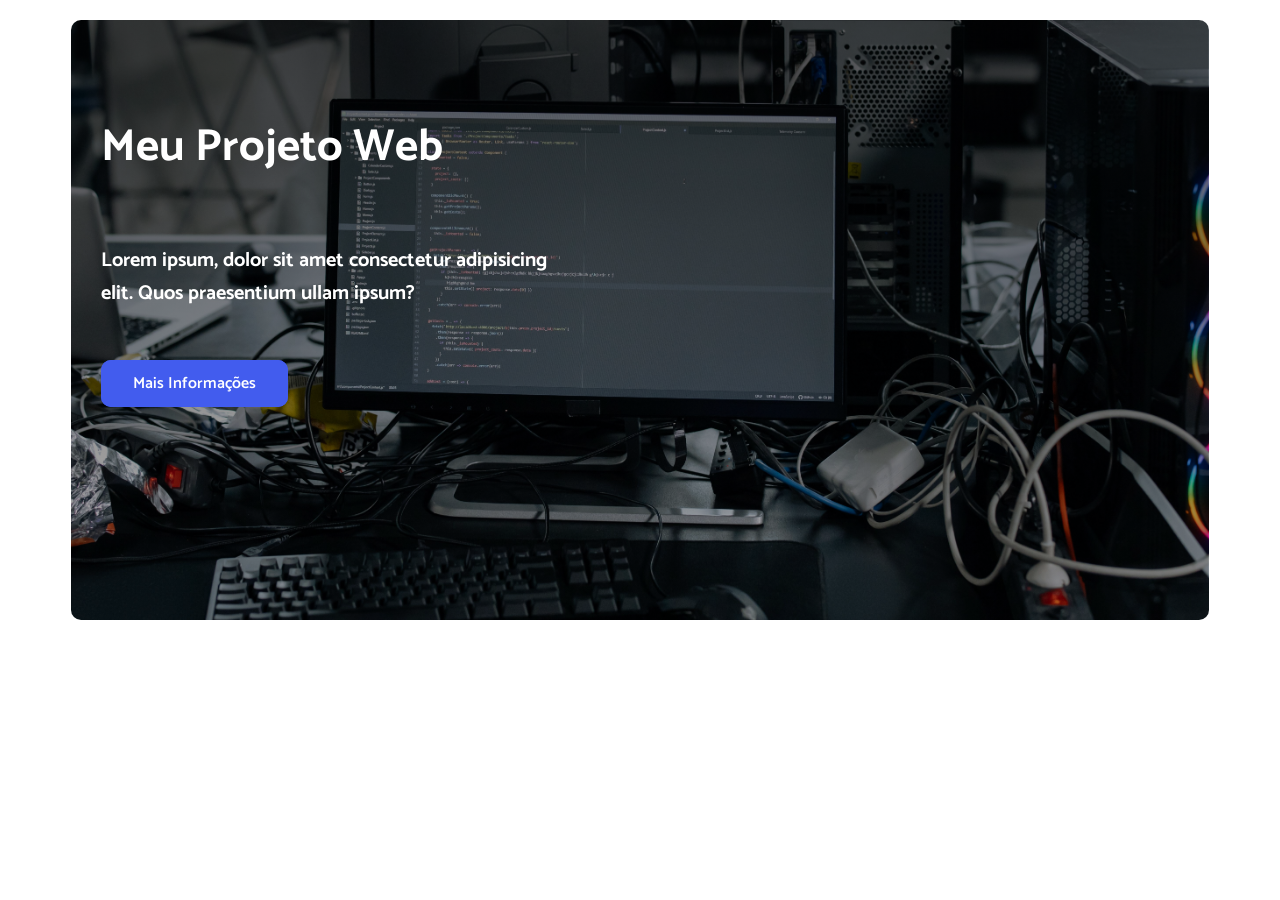
<file: hands-on-01/Assets/index.html>
<!DOCTYPE html>
<html lang="pt-br">
<head>
    <meta charset="UTF-8">
    <meta name="viewport" content="width=device-width, initial-scale=1.0">
    <title>Projeto Nano 03</title>
    <link rel="stylesheet" href="./css/styles.css">
</head>
<body>
    <div>
        <h2>Meu Projeto Web</h2>
        <p>Lorem ipsum, dolor sit amet consectetur adipisicing elit. Quos praesentium ullam ipsum?</p>
        <a href="https://github.com/felipedSlavic" target="_blank">Mais Informações</a>
    </div>
    
</body>
</html>
</file>
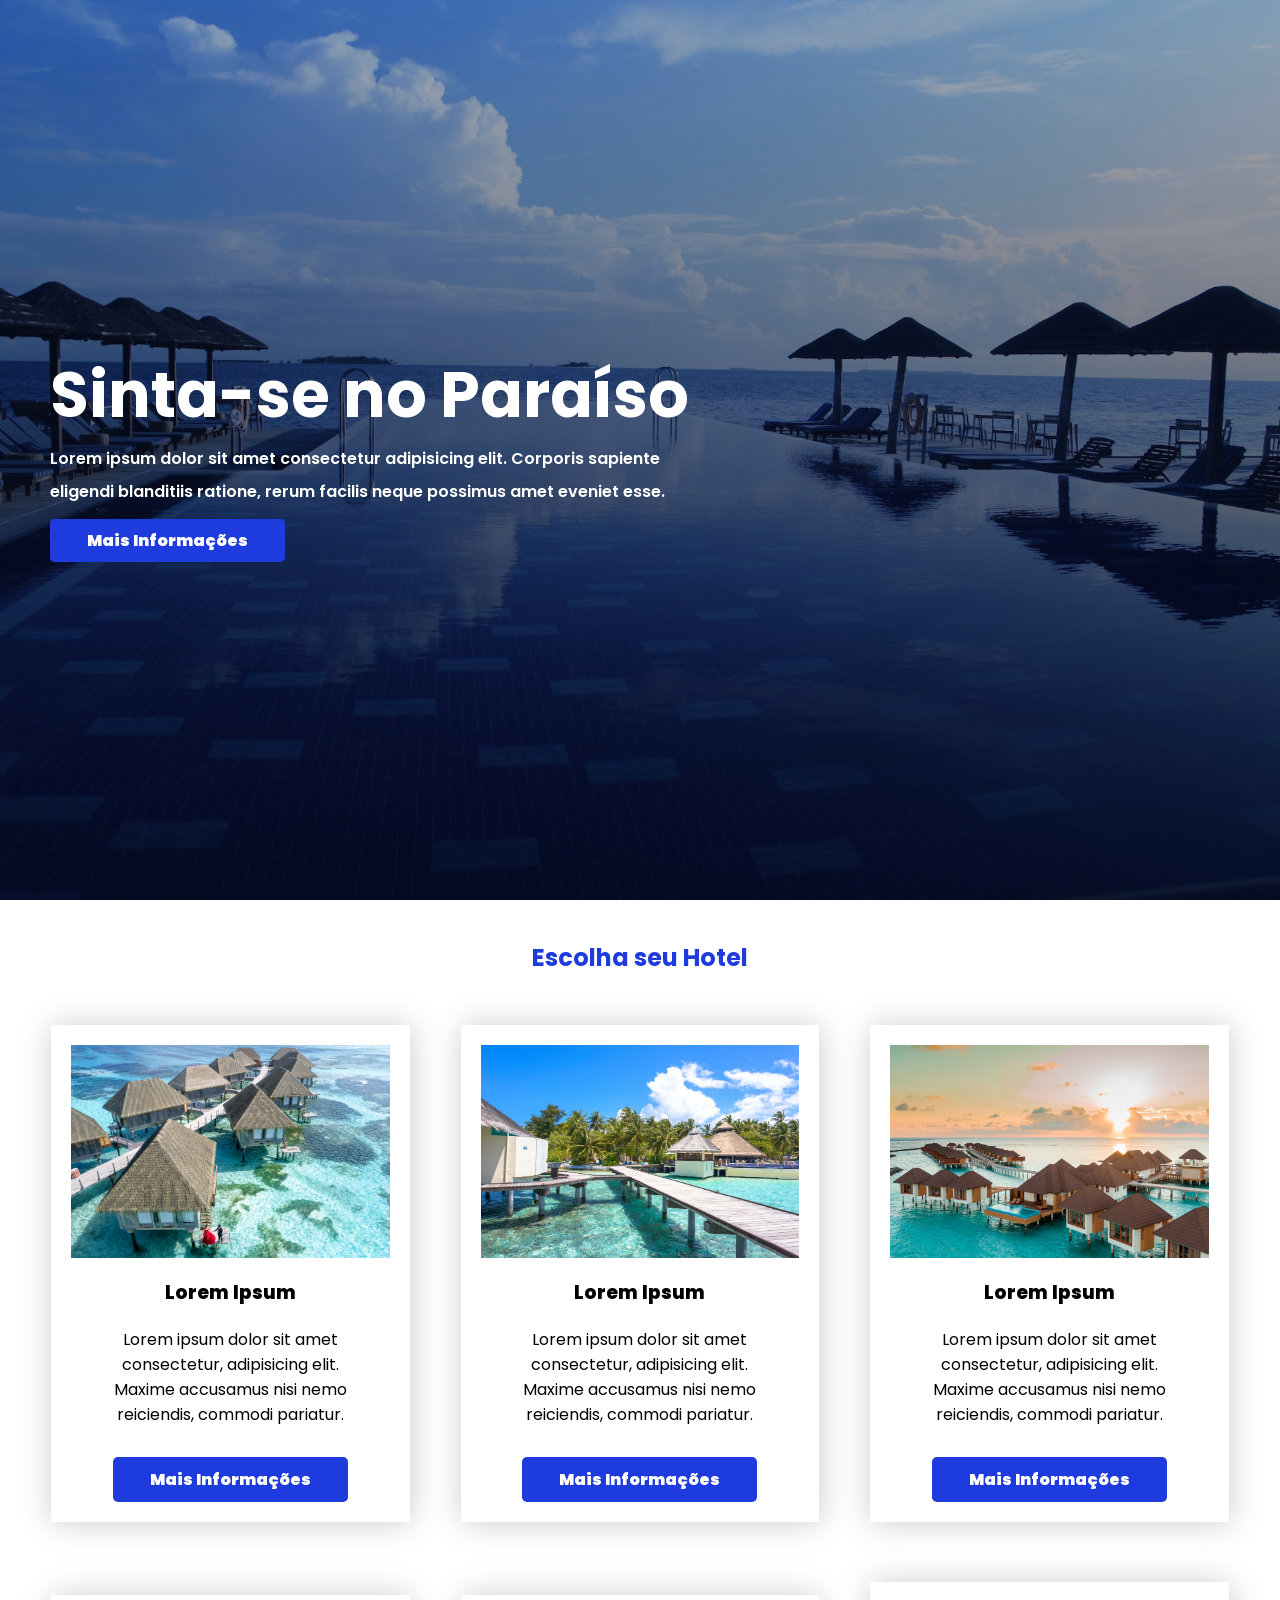
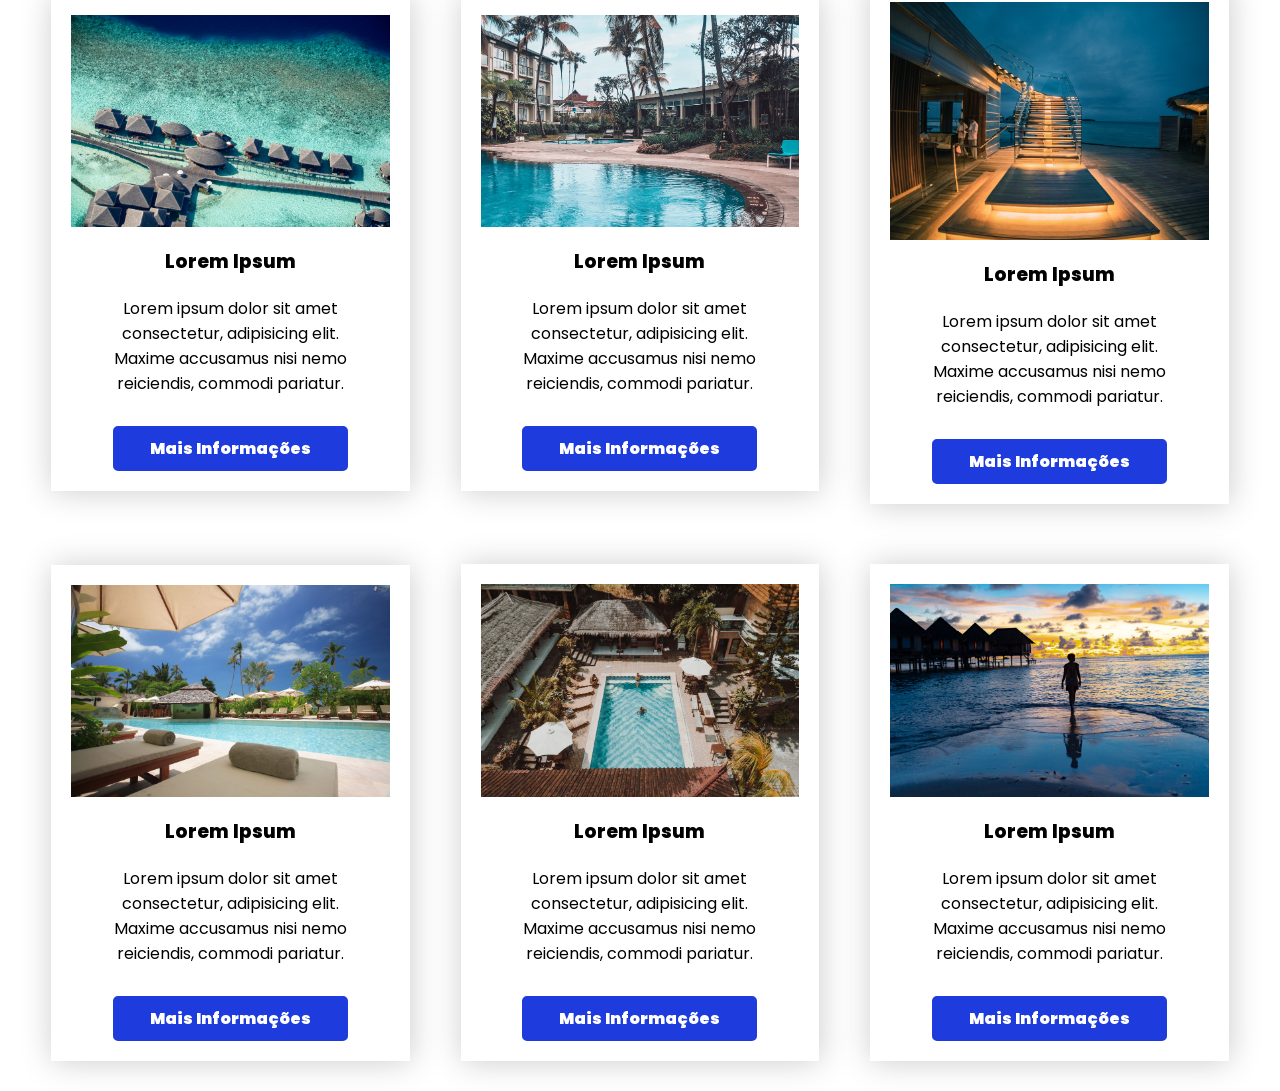
<file: hands-on-03/assets/index.html>
<!DOCTYPE html>
<html lang="PT-BR">

<head>
    <meta charset="UTF-8">
    <meta name="viewport" content="width=device-width, initial-scale=1.0">
    <title>Hands On - 5</title>

    <!-- Link Google Fonts  -->
    <link rel="preconnect" href="https://fonts.googleapis.com">
    <link rel="preconnect" href="https://fonts.gstatic.com" crossorigin>
    <link
        href="https://fonts.googleapis.com/css2?family=Poppins:ital,wght@0,100;0,200;0,300;0,400;0,500;0,600;0,700;0,800;0,900;1,100;1,200;1,300;1,400;1,500;1,600;1,700;1,800;1,900&display=swap"
        rel="stylesheet">

    <!-- Link CSS -->
    <link rel="stylesheet" href="./css/styles.css">

</head>

<body>

    <!-- Hero -->
     <div class="hero" id="hero">
        <div class="hero-content">
            <h2>Sinta-se no Paraíso</h2>
            <p>Lorem ipsum dolor sit amet consectetur adipisicing elit. Corporis sapiente eligendi blanditiis ratione, rerum facilis neque possimus amet eveniet esse.</p>
            <a href="" class="btn">Mais Informações</a>
        </div>
    </div>
    

    <h2 class="hotel-title">Escolha seu Hotel</h2>

    <div class="hotel-list">
        <div class="hotel-item">
            <img src="./Images/galeria1.jpg" alt="Hotel 1">
            <h3>Lorem Ipsum</h3>
            <p>Lorem ipsum dolor sit amet consectetur, adipisicing elit. Maxime accusamus nisi nemo reiciendis, commodi pariatur.</p>
            <a href="" class="btn">Mais Informações</a>
        </div>
        <div class="hotel-item">
            <img src="./Images/galeria2.jpg" alt="Hotel 2">
            <h3>Lorem Ipsum</h3>
            <p>Lorem ipsum dolor sit amet consectetur, adipisicing elit. Maxime accusamus nisi nemo reiciendis, commodi pariatur.</p>
            <a href="" class="btn">Mais Informações</a>
        </div>
        <div class="hotel-item">
            <img src="./Images/galeria3.jpg" alt="Hotel 3">
            <h3>Lorem Ipsum</h3>
            <p>Lorem ipsum dolor sit amet consectetur, adipisicing elit. Maxime accusamus nisi nemo reiciendis, commodi pariatur.</p>
            <a href="" class="btn">Mais Informações</a>
        </div>
        <div class="hotel-item">
            <img src="./Images/galeria4.jpg" alt="Hotel 4">
            <h3>Lorem Ipsum</h3>
            <p>Lorem ipsum dolor sit amet consectetur, adipisicing elit. Maxime accusamus nisi nemo reiciendis, commodi pariatur.</p>
            <a href="" class="btn">Mais Informações</a>
        </div>
        <div class="hotel-item">
            <img src="./Images/galeria5.jpg" alt="Hotel 5">
            <h3>Lorem Ipsum</h3>
            <p>Lorem ipsum dolor sit amet consectetur, adipisicing elit. Maxime accusamus nisi nemo reiciendis, commodi pariatur.</p>
            <a href="" class="btn">Mais Informações</a>
        </div>
        <div class="hotel-item">
            <img src="./Images/galeria6.jpg" alt="Hotel 6">
            <h3>Lorem Ipsum</h3>
            <p>Lorem ipsum dolor sit amet consectetur, adipisicing elit. Maxime accusamus nisi nemo reiciendis, commodi pariatur.</p>
            <a href="" class="btn">Mais Informações</a>
        </div>
        <div class="hotel-item">
            <img src="./Images/galeria7.jpg" alt="Hotel 7">
            <h3>Lorem Ipsum</h3>
            <p>Lorem ipsum dolor sit amet consectetur, adipisicing elit. Maxime accusamus nisi nemo reiciendis, commodi pariatur.</p>
            <a href="" class="btn">Mais Informações</a>
        </div>
        <div class="hotel-item">
            <img src="./Images/galeria8.jpg" alt="Hotel 8">
            <h3>Lorem Ipsum</h3>
            <p>Lorem ipsum dolor sit amet consectetur, adipisicing elit. Maxime accusamus nisi nemo reiciendis, commodi pariatur.</p>
            <a href="" class="btn">Mais Informações</a>
        </div>
        <div class="hotel-item">
            <img src="./Images/galeria9.jpg" alt="Hotel 9">
            <h3>Lorem Ipsum</h3>
            <p>Lorem ipsum dolor sit amet consectetur, adipisicing elit. Maxime accusamus nisi nemo reiciendis, commodi pariatur.</p>
            <a href="" class="btn">Mais Informações</a>
        </div>
    </div>

</body>

</html>
</file>
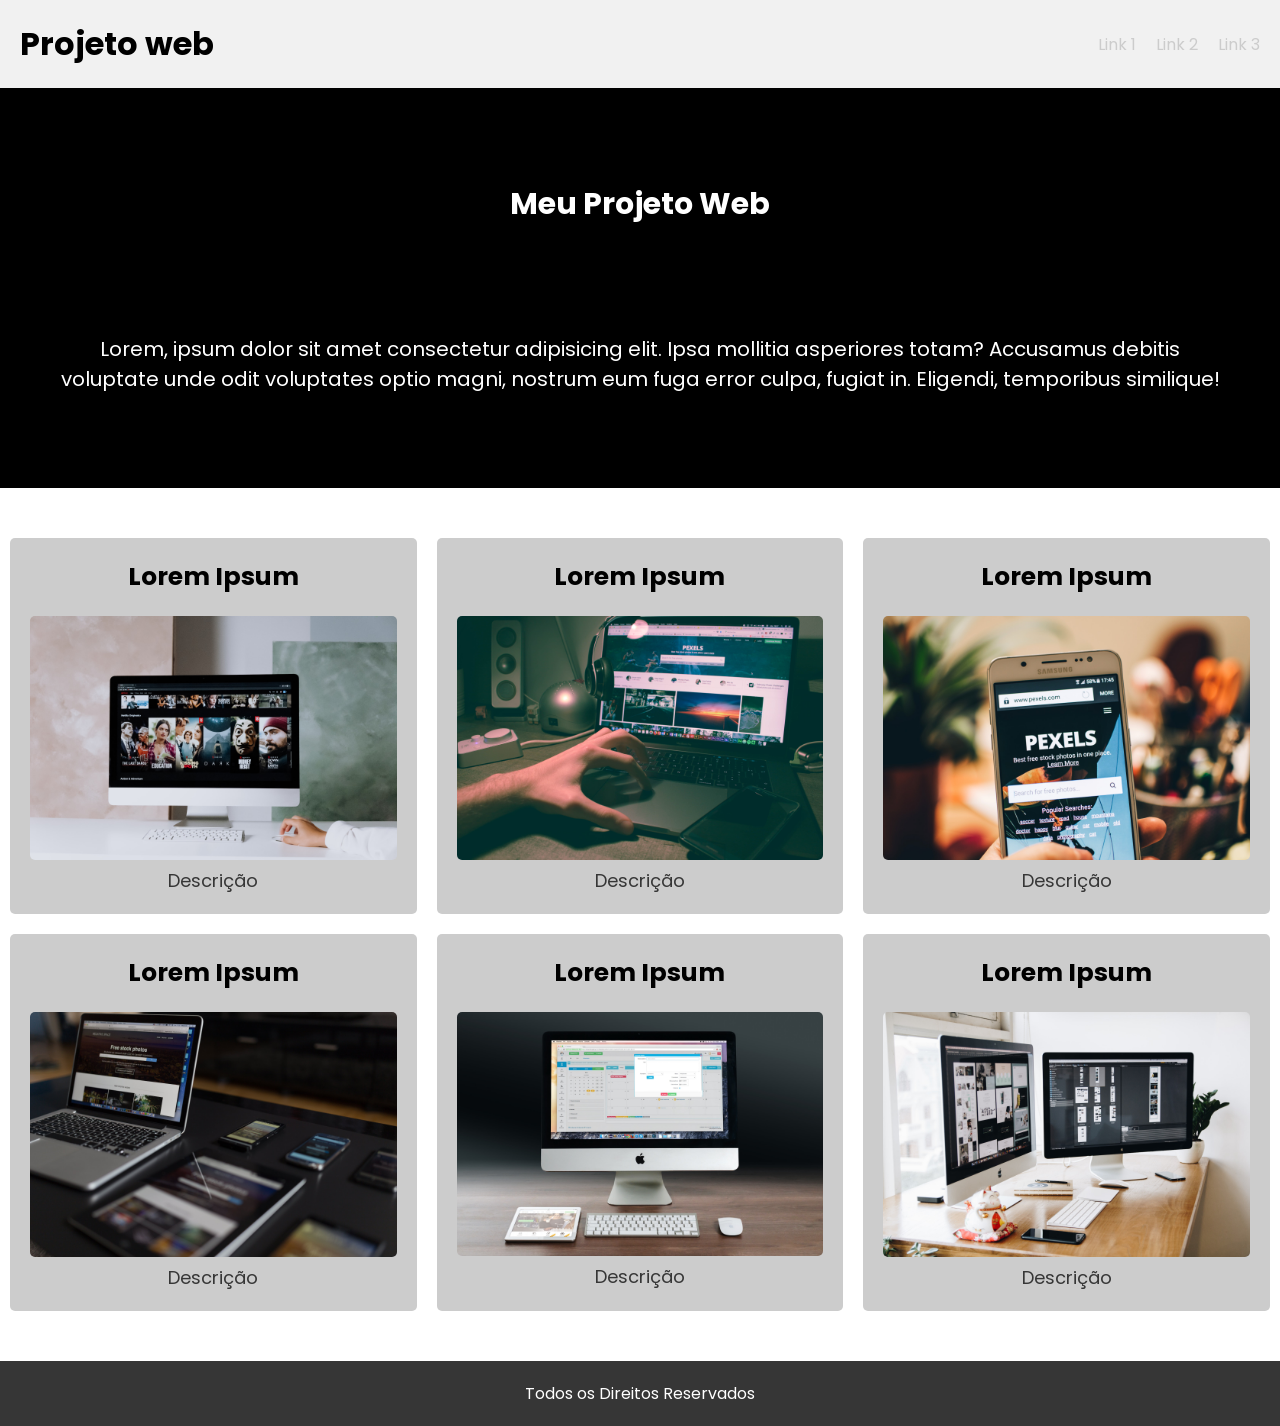
<file: hands-on-04/assets/index.html>
<!DOCTYPE html>
<html lang="pt-br">

<head>
    <meta charset="UTF-8">
    <meta name="viewport" content="width=device-width, initial-scale=1.0">
    <title>Hands ON - 6</title>

    <!-- Link Google Fonts -->
    <link rel="preconnect" href="https://fonts.googleapis.com">
    <link rel="preconnect" href="https://fonts.gstatic.com" crossorigin>
    <link
        href="https://fonts.googleapis.com/css2?family=Poppins:ital,wght@0,100;0,200;0,300;0,400;0,500;0,600;0,700;0,800;0,900;1,100;1,200;1,300;1,400;1,500;1,600;1,700;1,800;1,900&display=swap"
        rel="stylesheet">

        <link rel="stylesheet" href="./css/styles.css">
</head>

<body>

        <div class="header">
            <div class="logo">
                <h1>Projeto web</h1>
            </div>
            <nav>
                <ul>
                    <li><a href="">Link 1</a></li>
                    <li><a href="">Link 2</a></li>
                    <li><a href="">Link 3</a></li>
                </ul>
            </nav>
        </div>

        <div class="hero">
            <h2>Meu Projeto Web</h2>
            <p>Lorem, ipsum dolor sit amet consectetur adipisicing elit. Ipsa mollitia asperiores totam? Accusamus debitis voluptate unde odit voluptates optio magni, nostrum eum fuga error culpa, fugiat in. Eligendi, temporibus similique!</p>
        </div>

        <div class="cards">
            <div class="card card1">
                <h2>Lorem Ipsum</h2>
                <img src="./images/pexels-cottonbro-studio-5082566.jpg" alt="Imagem Card 1">
                <p>Descrição</p>
            </div>
            <div class="card card2">
                <h2>Lorem Ipsum</h2>
                <img src="./images/pexels-julien-bachelet-891141.jpg" alt="Imagem Card 2">
                <p>Descrição</p>
            </div>
            <div class="card card3">
                <h2>Lorem Ipsum</h2>
                <img src="./images/pexels-lisa-fotios-192273.jpg" alt="Imagem Card 3">
                <p>Descrição</p>
            </div>
            <div class="card card4">
                <h2>Lorem Ipsum</h2>
                <img src="./images/pexels-negative-space-34140.jpg" alt="Imagem Card 4">
                <p>Descrição</p>
            </div>
            <div class="card card5">
                <h2>Lorem Ipsum</h2>
                <img src="./images/pexels-pixabay-38568.jpg" alt="Imagem Card 5">
                <p>Descrição</p>
            </div>
            <div class="card card6">
                <h2>Lorem Ipsum</h2>
                <img src="./images/pexels-tranmautritam-326503.jpg" alt="Imagem Card 6">
                <p>Descrição</p>
            </div>
        </div>
        <div class="footer">
            <div class="footer-content">
                <p>Todos os Direitos Reservados</p>
            </div>
        </div>
</body>

</html>
</file>
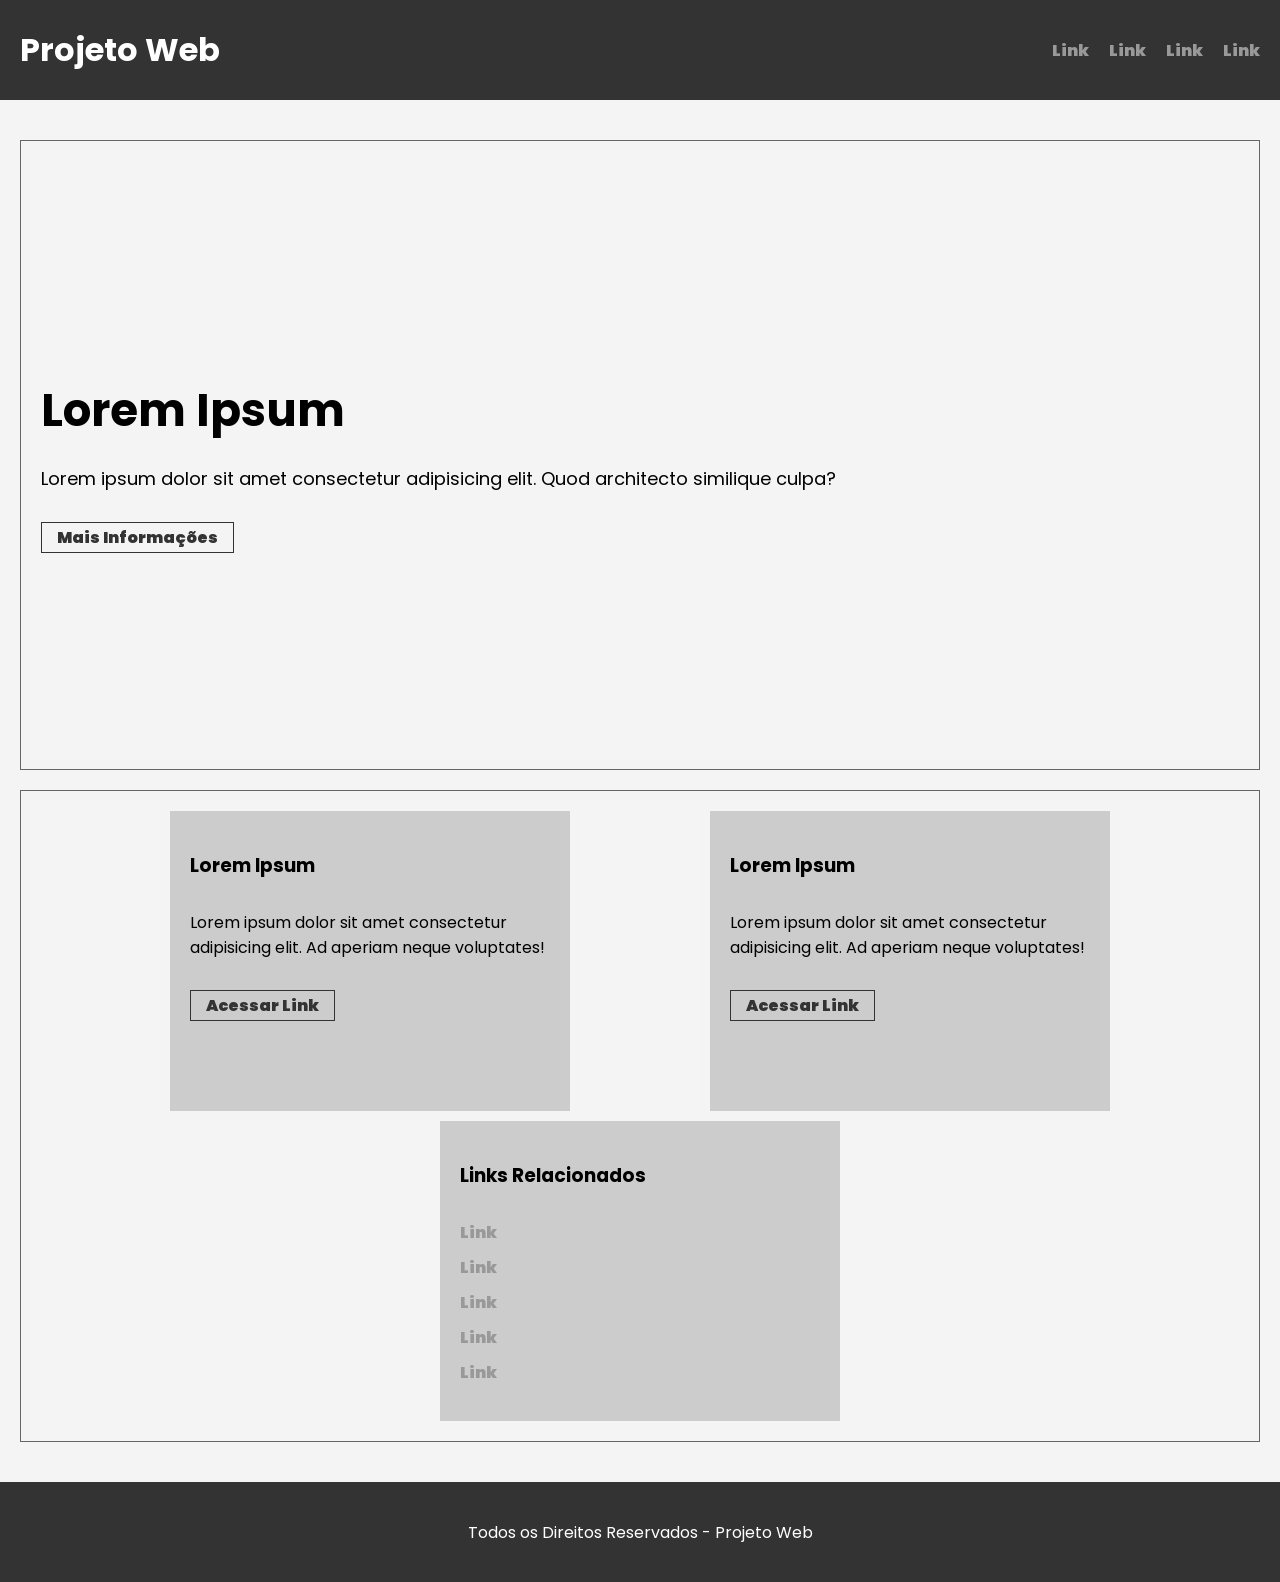
<file: hands-on-05/assets/index.html>
<!DOCTYPE html>
<html lang="pt-br">

<head>
    <meta charset="UTF-8">
    <meta name="viewport" content="width=device-width, initial-scale=1.0">
    <title>Hands ON 7</title>
    <link rel="stylesheet" href="./css/styles.css">
    <link rel="preconnect" href="https://fonts.googleapis.com">
    <link rel="preconnect" href="https://fonts.gstatic.com" crossorigin>
    <link
        href="https://fonts.googleapis.com/css2?family=Poppins:ital,wght@0,100;0,200;0,300;0,400;0,500;0,600;0,700;0,800;0,900;1,100;1,200;1,300;1,400;1,500;1,600;1,700;1,800;1,900&display=swap"
        rel="stylesheet">
</head>

<body>
    <header class="header">
        <h1>Projeto Web</h1>
        <nav>
            <ul>
                <li><a href="">Link</a></li>
                <li><a href="">Link</a></li>
                <li><a href="">Link</a></li>
                <li><a href="">Link</a></li>
            </ul>
        </nav>
    </header>

    <main>
        <article class="article">
            <h1>Lorem Ipsum</h1>
            <p>Lorem ipsum dolor sit amet consectetur adipisicing elit. Quod architecto similique culpa?
            </p>
            <a href="" class="btn">Mais Informações</a>
        </article>

        <section class="section">
            <div>
                <h3>Lorem Ipsum</h3>
                <p>Lorem ipsum dolor sit amet consectetur adipisicing elit. Ad aperiam neque voluptates! </p>
                <a href="" class="btn">Acessar Link</a>
            </div>

            <div>
                <h3>Lorem Ipsum</h3>
                <p>Lorem ipsum dolor sit amet consectetur adipisicing elit. Ad aperiam neque voluptates! </p>
                <a href="" class="btn">Acessar Link</a>
            </div>

            <aside>
                <h3>Links Relacionados</h3>
                <ul>
                    <li><a href="">Link </a></li>
                    <li><a href="">Link </a></li>
                    <li><a href="">Link </a></li>
                    <li><a href="">Link </a></li>
                    <li><a href="">Link </a></li>
                </ul>
            </aside>
        </section>
    </main>

    <footer class="footer">
        <p>Todos os Direitos Reservados - Projeto Web</p>
    </footer>

</body>

</html>
</file>
<file: hands-on-01/Assets/css/styles.css>
@import url('https://fonts.googleapis.com/css2?family=Catamaran:wght@100..900&display=swap');

body {
    font-family: "Catamaran", sans-serif;
}

div {
    background-color: #ccc;
    width: 90%;
    height: 600px;
    margin: 20px auto;
    padding: 30px 0;
    box-sizing: border-box;
    background-image: linear-gradient(rgba(0 , 0 , 0, .6) , rgba(0, 0, 0, .3)) , url(../Images/pexels-cottonbro-6804613.jpg);
    background-repeat:no-repeat;
    background-size: cover;
    background-position: 50%;
    border-radius: 10px;
}


div h2 {
    margin: 60px 30px;
    font-size: 45px;
    color: #ffff;
}

div p {
    margin: 30px 30px 60px;
    font-size: 20px;
    width: 40%;
    color: #ffff;
    font-weight: 700;
}


div a {
    margin: 30px;
    text-decoration: none;
    background-color: #425cee;
    border: 2px solid #425cee;
    padding: 8px 30px;
    border-radius: 10px;
    color: #ffff;
    font-weight: 600;
}

div a:hover{
    background-color: transparent;
    color: #425cee;
}
</file>
<file: hands-on-03/assets/css/styles.css>
* {
    margin: 0;
    padding: 0;
    box-sizing: border-box;
    font-family: "Poppins", sans-serif;
}

:root {
    --color-white: #ffffff;
    --color-blue: #1e3bdd;
    --transition: .5s;
}

html {
    font-size: 62.5%;
}

body {
    font-size: 1.6rem;
}

a {
    color: var(--color-white);
    font-weight: 900;
    text-decoration: none;
    transition: var(--transition);
}

img {
    max-width: 100%;
}

.btn {
    background-color: var(--color-blue);
    border: 2px solid var(--color-blue);
    padding: 8px 3.5rem;
    transition: var(--transition);
    border-radius: 5px;
}

.btn:hover{
    color: var(--color-blue);
    background-color: var(--color-white);
}

.hero{
    width: 100%;
    min-height: 100vh;
    background-image: linear-gradient(rgba(4, 9, 30, 0.3) , rgba(4, 9, 30, .9)) ,
     url(../Images/emcasa.jpg);
     background-position: 50%;
     background-repeat: no-repeat;
     background-size: cover;
     display: flex;
     align-items: center;
}



.hero-content{
    width: 60%;
    padding: 5rem;
    color: var(--color-white);
}

.hero-content h2{
    font-size: 7vmin;
}

.hero-content p{
    font-weight: 600;
    margin-bottom: 2rem;
    line-height: 3.3rem;
}

/* ---------- Cards */

.hotel-title{
    font-size: 5vim;
    text-align: center;
    margin: 4rem 0 2rem;
    color: var(--color-blue);
}

.hotel-list{
    width: 100%;
    display: flex;
    flex-wrap: wrap;
    align-items: center;
    justify-content: space-evenly;
}

.hotel-item{
    width: 28%;
    margin: 3rem 0;
   text-align: center;
   display: flex;
   flex-direction: column;
   align-items: center;
   justify-content: center;
   padding: 2rem;
   box-shadow: 1px 1px 30px #ccc;
   transition: var(--transition);
}

.hotel-item:hover{
transform: scale(1.1);
}


.hotel-itemm img{
width: 90%;
border-radius: 5px;
}


.hotel-item h3{
    margin:  2rem 0;
    font-weight: 800;
}

.hotel-item p{
    margin: 0 0 3rem;
    width: 80%;
}
</file>
<file: hands-on-04/assets/css/styles.css>
* {
    margin: 0;
    padding: 0;
    box-sizing: border-box;
    font-family: "Poppins", sans-serif;
}

:root {
    --color-white: #ffffff;
    --color-balck: #000000;
    --color-gray: #ccc;
}

html {
    font-size: 62.5%;
}

body {
    font-size: 1.6rem;
}

ul {
    list-style-type: none;
}

a {
    text-decoration: none;
    color: var(--color-gray);
}


.header {
    background-color: #f1f1f1;
    padding: 2rem;
    display: grid;
    grid-template-columns: 1fr 1fr;
    grid-template-areas: "logo nav";
}

.logo {
    grid-area: logo;
}

nav {
    grid-area: nav;
    display: flex;
    justify-content: flex-end;
}

nav ul {
    display: flex;
    align-items: center;
    gap: 2rem;
}

.hero {
    background-color: var(--color-balck);
    color: var(--color-white);
    text-align: center;
    display: grid;
    grid-template-areas: "title" "subtitle";
    align-items: center;
    justify-content: center;
    padding: 5rem;
    height: 40rem;
}

.hero h2 {
    font-size: 3rem;
    margin-bottom: 2rem;
    grid-area: title;
}


.hero p {
    font-size: 2rem;
    grid-area: subtitle;
}

.cards {
    display: grid;
    grid-template-columns: repeat(3, 1fr);
    gap: 2rem;
    grid-template-areas:
        "card1 card2 card3"
        "card4 card5 card6";
    margin: 5rem 1rem;
    padding: 0 2 rem;
}

.card{
    border-radius: 5px;
    background-color: var(--color-gray);
    padding: 2rem;
    text-align: center;
}

.card h2{
    font-size: 2.5rem;
    margin-bottom: 2rem;
}

.card p{
    font-size: 1.8rem;
    color: #363636
}

.card img{
    width: 100%;
    border-radius: 5px;
}

.card1 {
    grid-area: card1;
}

.card2 {
    grid-area: card2;
}

.card3 {
    grid-area: card3;
}

.card4 {
    grid-area: card4;
}

.card5 {
    grid-area: card5;
}

.card6 {
    grid-area: card6;
}

.footer{
    background-color: #363636;
    color: var(--color-white);
    text-align: center;
    padding: 2rem;
    display: grid;
    grid-template-columns: 1fr;
    grid-template-areas: "copyright";
}

.footer-content{
    grid-area: copyright;
}
</file>
<file: hands-on-05/assets/css/styles.css>
* {
    margin: 0;
    padding: 0;
    box-sizing: border-box;
    font-family: "Poppins", sans-serif;
}

html {
    font-size: 62.5%;
}

body {
    font-size: 1.6rem;
}

a {
    text-decoration: none;
    font-weight: 900;
    color: #999;
}

a:hover {
    color: #fff;
}

ul {
    list-style: none;
}

.btn {
    border: 1px solid #333;
    padding: 2px 15px;
    color: #333;
}

.btn:hover {
    color: #fff;
    background-color: #333;
}


/* header */

.header , .footer {
    width: 100%;
    height: 10rem;
    background-color: #333;
    color: #fff;
    padding: 2rem;
    display: flex;
    align-items: center;
    justify-content: space-between;
}

.header ul {
    display: flex;
    gap: 2rem;
}


main {
    width: 100%;
    min-height: 100vh;
    padding: 2rem;
    background-color: #f4f4f4;
}

.article {
    margin: 2rem auto;
    min-height: 70vh;
    border: 1px solid #666;
    padding: 2rem;
    display: flex;
    flex-direction: column;
    align-items: flex-start;
    justify-content: center;
}

.article h1 {
    font-size: 5vmin;
    margin: 2rem 0;
}

.article p{
    font-size: 1.8rem;
    margin-bottom: 3rem;
}


.section{
    margin: 2rem auto;
    min-height: 30vh;
    border: 1px solid #666;
    padding: 2rem;
    display: flex;
    align-items: center;
    justify-content: space-evenly;
    flex-wrap: wrap;
    gap: 1rem;
}

.section div, .section aside {
    width: 40rem;
    height: 30rem;
    padding: 4rem 2rem;
    background-color: #ccc;
    display: flex;
    flex-direction: column;
    align-items: flex-start;
    row-gap: 3rem;
}

.section aside li{
    margin-bottom: 1rem;
}

.footer{
    justify-content: center;
}
</file>
